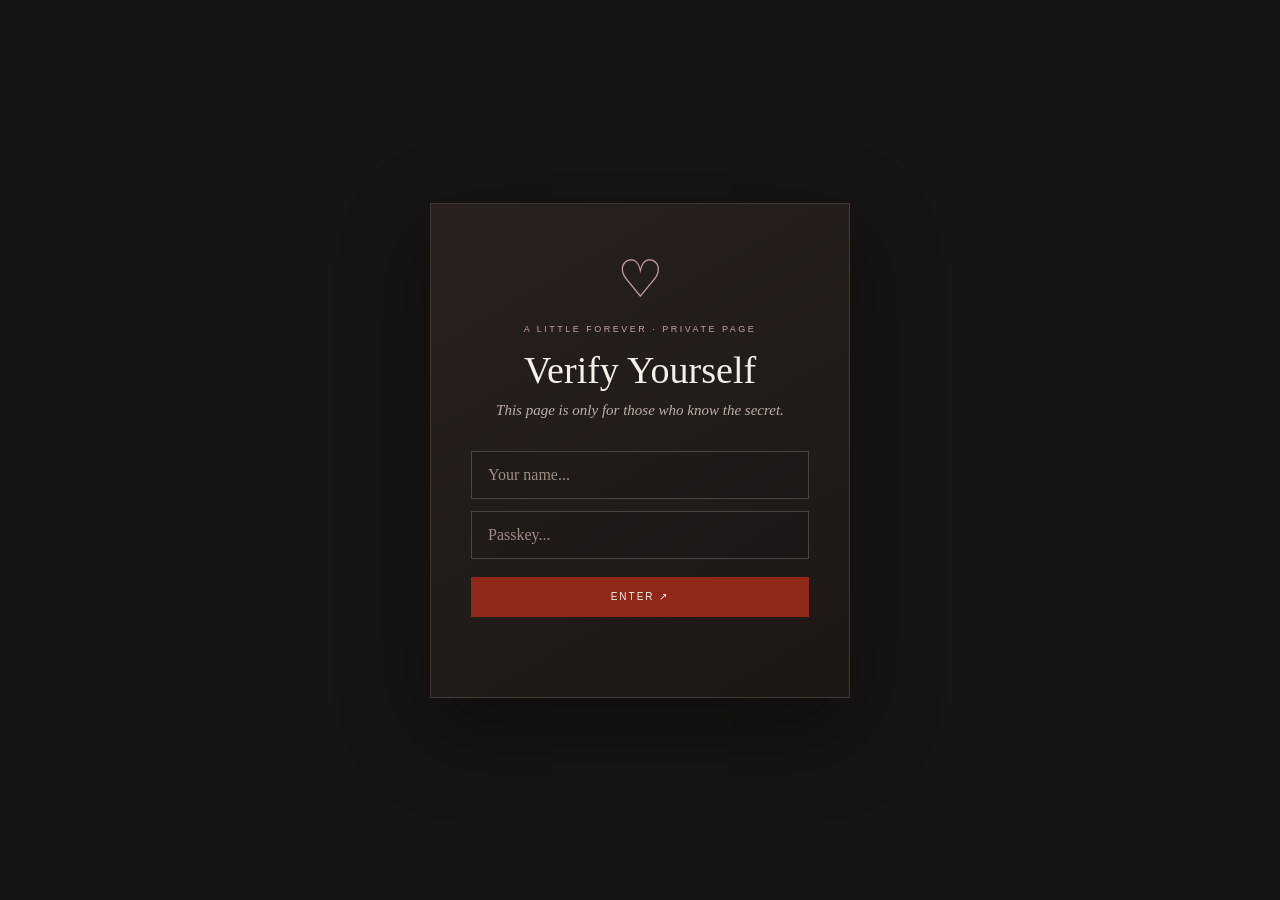
<file: index.html>
<!DOCTYPE html>
<html lang="en">

<head>
    <meta charset="UTF-8">
    <meta name="viewport" content="width=device-width, initial-scale=1.0">
    <title>Document</title>
    <link rel="stylesheet" href="main.css">
</head>

<body>

    <!-- LOGIN GATE -->
    <div id="loginOverlay">
        <div id="loginBox">
            <div class="login-heart">♡</div>
            <p class="login-eyebrow">A LITTLE FOREVER · PRIVATE PAGE</p>
            <h2 class="login-title">Verify Yourself</h2>
            <p class="login-sub">This page is only for those who know the secret.</p>

            <form id="loginForm">
                <input id="loginName" type="text" placeholder="Your name..." required autocomplete="off">
                <input id="loginPasskey" type="password" placeholder="Passkey..." required>
                <button type="submit">ENTER ↗</button>
            </form>

            <p id="loginFeedback" aria-live="polite"></p>
        </div>
    </div>

    <!-- SITE CONTENT (hidden until login) -->
    <div id="siteContent" style="display:none">

        <header class="navbar">
            <a href="#home" class="logo">A LITTLE FOREVER <span>♥</span></a>
            <button id="musicBtn">♫ PLAY OUR SONG</button>
            <audio id="music" src="music.mp3" loop></audio>
        </header>

        <main>
            <!-- COVER -->
            <section class="cover" id="home">
                <div class="cover-image">
                    <img src="media/img01.jpeg" alt="Raj and Dabboo">
                    <span class="image-caption">the two of us, always</span>
                </div>

                <div class="cover-content">
                    <p class="eyebrow">A CINEMATIC LOVE STORY · EST. 2023</p>
                    <div class="heart-outline">♡</div>
                    <p class="small-script">A story written in stars</p>
                    <h1>For<br><em>Dabboo Devi</em></h1>
                    <p class="subtitle">Three years of us. A thousand little moments.</p>
                    <div class="cover-date">
                        <span>RAJ ♥</span>
                        <span>07 NOVEMBER 2026</span>
                        <span>∞</span>
                    </div>
                </div>
            </section>

            <!-- OUR STORY -->
            <section class="story reveal" id="story">
                <p class="eyebrow">CHAPTER 01 · THE BEGINNING</p>
                <h2>It was never just a date.<br>
                    <em>It was the start of my favourite story.</em>
                </h2>

                <div class="story-center">
                    <div>
                        <small>THE DAY IT STARTED</small>
                        <h3>07 · 11 · 2023</h3>
                        <p>The beginning of everything.</p>
                    </div>
                    <div class="sketch">♡</div>
                    <div>
                        <small>MY FAVOURITE PERSON</small>
                        <h3>Dabboo Devi</h3>
                        <p>My today, my tomorrow.</p>
                    </div>
                </div>

                <p class="story-footer">AND I'D CHOOSE YOU AGAIN. ALWAYS.</p>
            </section>

            <!-- TIMELINE -->
            <section class="timeline reveal" id="timeline">
                <p class="eyebrow">CHAPTER 02 · OUR JOURNEY</p>
                <h2>Three years of <em>us</em></h2>

                <article class="timeline-item">
                    <span>01</span>
                    <div>
                        <small>07 NOVEMBER 2023</small>
                        <h3>The day our story began</h3>
                        <p>One date became a thousand memories, and you became my favourite person.</p>
                    </div>
                </article>

                <article class="timeline-item">
                    <span>02</span>
                    <div>
                        <small>EVERY LITTLE MOMENT</small>
                        <h3>Growing together</h3>
                        <p>The laughs, the talks, the silly moments and the hard days. All of it became our story.</p>
                    </div>
                </article>

                <article class="timeline-item">
                    <span>03</span>
                    <div>
                        <small>07 NOVEMBER 2026</small>
                        <h3>Still my person</h3>
                        <p>This isn't the end of our story. It's another page I'm lucky to write with you.</p>
                    </div>
                </article>
            </section>

            <!-- LOVE LETTER -->
            <section class="letter reveal" id="letter">
                <div class="letter-content">
                    <p class="eyebrow">CHAPTER 03 · A NOTE FROM ME</p>
                    <h2>There's something<br>about you, <em>love...</em></h2>

                    <p>
                        My Dabboo, these three years have given me a thousand
                        little reasons to smile. You make ordinary days feel
                        special, and even the smallest moments with you become
                        memories I want to keep forever.
                    </p>

                    <p>
                        Thank you for being you, for standing beside me, and
                        for being such a beautiful part of my story. I don't
                        need every day to be perfect. I just want the chance
                        to keep choosing you, learning you, and growing with you.
                    </p>

                    <button class="text-btn" id="letterBtn">
                        A LITTLE MORE, JUST FOR YOU ↗
                    </button>

                    <div class="hidden-letter" id="hiddenLetter">
                        If I had to live this life all over again, I'd still
                        look for you, Dabboo. In every crowd, in every lifetime,
                        in every version of this world, I'd find my way back to you.

                        <br><br>
                        Three years down, and my heart still says the same thing:
                        it's you.

                        <br><br>
                        <strong>Yours, always. — Raj ♥</strong>
                    </div>
                </div>

                <div class="letter-image">
                    <img src="media/WhatsApp Image 2026-10-25 at 4.40.22 AM.jpeg" alt="Our favourite memory">
                    <span>my safest place is beside you</span>
                </div>
            </section>

            <!-- PHOTO GALLERY -->
            <section class="gallery reveal" id="memories">
                <p class="eyebrow">CHAPTER 04 · LITTLE THINGS, BIG FEELINGS</p>
                <h2>Pieces of <em>our forever</em></h2>
                <p class="section-desc">A few moments I'd press pause on, if I could.</p>

                <div class="photo-grid">
                    <figure>
                        <img src="media/image.png" alt="A favourite memory">
                        <figcaption>The way you smile</figcaption>
                    </figure>

                    <figure>
                        <img src="media/Untitled.jpg" alt="A day together">
                        <figcaption>my little chios </figcaption>
                    </figure>

                    <figure>
                        <video src="media/WhatsApp Video 2026-10-25 at 5.07.59 AM.mp4" autoplay muted loop
                            playsinline></video>
                        <figcaption>A thousand more to come</figcaption>
                    </figure>
                </div>
            </section>

            <!-- SECRET MESSAGE -->
            <section class="secret reveal" id="secret">
                <p class="eyebrow">A LITTLE SECRET · ONLY FOR YOU</p>
                <div class="secret-heart">♡</div>
                <h2>One more thing<br><em>just for you.</em></h2>
                <p>Enter our secret word to open your surprise.</p>

                <form id="secretForm">
                    <input id="password" type="password" placeholder="Our secret word..." required>
                    <button type="submit">UNLOCK MY NOTE ↗</button>
                </form>

                <p id="feedback" aria-live="polite"></p>

                <div id="secretMessage">
                    <h3>To my Dabboo Devi ♥</h3>
                    <p>
                        You never have to be anyone other than yourself to be
                        loved by me. Thank you for these three years.
                        Whatever life brings, I want us to keep talking,
                        laughing, learning and choosing each other.
                    </p>
                    <p>Happy three years, meri Dabboo. I love you.</p>
                    <strong>Forever yours, Raj ♥</strong>
                </div>
            </section>


            <!-- ROYAL LOVE LETTER -->
            <section class="royal-letter reveal" id="royalLetter">

                <p class="eyebrow">CHAPTER 05 · WORDS FROM MY HEART</p>

                <h2>Something I wanted<br>to tell you, <em>my love.</em></h2>

                <p class="royal-subtitle">
                    Some feelings deserve more than just a message.
                </p>

                <div class="envelope-wrapper" id="envelopeWrapper">

                    <div class="envelope">

                        <div class="envelope-back"></div>

                        <div class="letter-paper" id="royalPaper">

                            <div class="paper-content">

                                <div class="letter-top">
                                    <span>TO MY DEAREST</span>
                                    <span>♥</span>
                                </div>

                                <h3>My Dearest Dabboo,</h3>

                                <p>
                                    I want to say thank you for coming into my life
                                    and making it more beautiful than it has ever been.

                                    Mujhe kabhi laga nahi tha ki main life mein
                                    pyaar deserve bhi karta hoon, that too from someone
                                    like you.

                                    Tumne meri life mein mujhe itna kuch sikhaya hai,
                                    mujhe itna grow karne mein aur khud ko prove karne
                                    mein help kiya hai, jiska koi hisaab nahi.

                                    Thank you for being with me, for understanding me,
                                    and for staying by my side.

                                    Tere saath har pal memorable hai. Kabhi kabhi
                                    sochta hoon ki mere paas tumhare liye 1000 things
                                    hain kehne ko, but words hi nahi milte un feelings
                                    ko express karne ke liye.

                                    I just hope you understand what you mean to me,
                                    even when I fail to put it into words.

                                    Thank you for being my favourite part of life.
                                    I hope we keep making beautiful memories together.

                                </p>

                                <div class="letter-sign">
                                    Forever your lover,
                                    <strong>Raj ♥</strong>
                                </div>

                                <div class="paper-footer">
                                    WRITTEN WITH LOVE · 07.11.2026
                                </div>

                            </div>
                        </div>

                        <div class="envelope-front"></div>
                        <div class="envelope-flap"></div>

                        <div class="envelope-stamp">R ♥ D</div>

                    </div>

                </div>

                <button class="open-letter-btn" id="openRoyalLetter">
                    <span>♥</span> OPEN YOUR LETTER <span>♥</span>
                </button>

                <p class="letter-hint" id="letterHint">
                    A little piece of my heart, just for you.
                </p>

            </section>


            <section class="future-letter-section" id="futureLetter">
                <div class="future-letter-card">

                    <p class="future-eyebrow">SEALED WITH LOVE · 2026</p>

                    <h2>A Letter to Our Future Selves</h2>

                    <p class="future-subtitle">
                        Some words are worth waiting a whole year for.
                    </p>

                    <div class="countdown-box">
                        <p class="countdown-heading">This letter will open in...</p>

                        <div class="countdown-timer">
                            <div><strong id="days">00</strong><span>Days</span></div>
                            <div><strong id="hours">00</strong><span>Hours</span></div>
                            <div><strong id="minutes">00</strong><span>Minutes</span></div>
                            <div><strong id="seconds">00</strong><span>Seconds</span></div>
                        </div>

                        <p id="countdownMessage">
                            Until November 7, 2027 ❤️
                        </p>
                    </div>

                    <div class="passkey-box">
                        <p>Can't wait that long?</p>
                        <p class="passkey-hint">
                            There's one secret way to open this letter early.
                        </p>

                        <div class="passkey-controls">
                            <input type="password" id="futurePasskey" placeholder="Enter your special passkey"
                                autocomplete="off" />

                            <button id="unlockFutureLetter">
                                Unlock with love
                            </button>
                        </div>

                        <p id="passkeyMessage" aria-live="polite"></p>
                    </div>

                    <div class="future-letter-content" id="futureLetterContent" hidden aria-hidden="true">

                        <div class="letter-divider">♥</div>

                        <p class="future-eyebrow">OPENED · A MESSAGE FROM THE PAST</p>

                        <h3>Dear future us,</h3>

                        <p>If you're reading this, it means an entire year has passed
                            since I wrote these words.</p>

                        <p>I wonder how life has been treating us. How many memories
                            have we made? How many silly fights have we had? How many times
                            have we laughed over something that nobody else would understand?</p>

                        <p>I hope we have grown together. I hope we have become more
                            patient, more understanding, and even more in love with each other.</p>

                        <p>Dabboo, do you remember how our story started? I was that
                            boy from class 6 who loved a girl who probably didn't even know
                            he existed. And look at us now. Who would have thought that one
                            little feeling would turn into something so precious?</p>

                        <p>I don't know what the future has planned for us. There will
                            probably be difficult days, unexpected changes, and moments
                            when life gets confusing. But I hope we never forget to
                            communicate, respect each other, laugh together, and keep
                            choosing each other.</p>

                        <p>And Dabboo, one thing I want you to remember:</p>

                        <p>You are not just someone I fell in love with. You are someone
                            I want to keep discovering, understanding, supporting, and
                            loving through every version of life.</p>

                        <p>To the girl I loved yesterday, love today, and hope to love
                            in every tomorrow...</p>

                        <p>Thank you for being part of my story.</p>

                        <p>I hope when we read this again, we smile at how far we have come.</p>

                        <h3>Happy Fourth Anniversary, meri Dabboo. ❤️</h3>

                        <p class="letter-signature">
                            With all my love,<br />
                            Your Raj ❤️
                        </p>

                        <p class="letter-ps">
                            P.S. I hope I'm still annoying you with the same stupid jokes.
                            Some things should never change.
                        </p>

                    </div>
                </div>
            </section>



            <!-- ENDING -->
            <section class="ending reveal">
                <p class="eyebrow">UNTIL ALL OUR TOMORROWS</p>
                <h2>It's always been<br><em>you.</em></h2>
                <button id="heartBtn" class="big-heart">♥</button>
                <p>Happy Anniversary, Dabboo Devi.</p>
                <p class="signature">Forever yours, Raj.</p>
                <p id="daysTogether" class="days"></p>
            </section>
        </main>

        <footer>
            MADE WITH LOVE, FOR DABBOO DEVI ♥
            <br>07 · 11 · 2026
        </footer>

    </div><!-- end #siteContent -->

    <script src="main.js"></script>
</body>

</html>
</file>
<file: main.css>
:root {
    --red: #8f2819;
    --cream: #f5f0e8;
    --dark: #171514;
    --rose: #c6a29b;
    --serif: "Cormorant Garamond", Georgia, serif;
    --script: "Great Vibes", cursive;
}

/* ── LOGIN OVERLAY ── */

#loginOverlay {
    position: fixed;
    inset: 0;
    z-index: 9999;
    background: var(--dark);
    display: flex;
    align-items: center;
    justify-content: center;
    padding: 20px;
    animation: fadeIn .5s ease;
}

#loginBox {
    width: 100%;
    max-width: 420px;
    background: linear-gradient(150deg, #27201e, #1c1715);
    border: 1px solid #c6a29b33;
    padding: 50px 40px 40px;
    text-align: center;
    box-shadow: 0 30px 80px #00000066;
}

.login-heart {
    font-size: 52px;
    color: var(--rose);
    animation: heartbeat 2s infinite;
    line-height: 1;
    margin-bottom: 18px;
}

.login-eyebrow {
    font: 9px Arial, sans-serif;
    letter-spacing: 2.5px;
    color: var(--rose);
    margin-bottom: 14px;
}

.login-title {
    font-size: 38px;
    font-weight: 400;
    font-family: var(--serif);
    color: var(--cream);
    margin-bottom: 10px;
}

.login-sub {
    font-size: 15px;
    font-style: italic;
    color: #bdb0a8;
    margin-bottom: 32px;
}

#loginForm {
    display: flex;
    flex-direction: column;
    gap: 12px;
}

#loginName,
#loginPasskey {
    width: 100%;
    padding: 14px 16px;
    background: #17151438;
    border: 1px solid #f5f0e833;
    color: var(--cream);
    font-family: var(--serif);
    font-size: 16px;
    outline: none;
    transition: border-color .3s;
}

#loginName:focus,
#loginPasskey:focus {
    border-color: var(--rose);
}

#loginName::placeholder,
#loginPasskey::placeholder {
    color: #9e8c85;
}

#loginForm button {
    margin-top: 6px;
    padding: 15px;
    background: var(--red);
    color: var(--cream);
    border: none;
    font: 10px/1 Arial, sans-serif;
    letter-spacing: 2px;
    transition: background .3s, transform .2s;
}

#loginForm button:hover {
    background: #b03321;
    transform: translateY(-1px);
}

#loginFeedback {
    margin-top: 18px;
    min-height: 22px;
    font-size: 14px;
    font-style: italic;
    color: #e4a898;
}

#loginOverlay.hide {
    animation: fadeOut .6s ease forwards;
}

@keyframes fadeOut {
    to {
        opacity: 0;
        pointer-events: none;
    }
}

@keyframes shake {

    0%,
    100% {
        transform: translateX(0);
    }

    20% {
        transform: translateX(-8px);
    }

    40% {
        transform: translateX(8px);
    }

    60% {
        transform: translateX(-5px);
    }

    80% {
        transform: translateX(5px);
    }
}

#loginBox.shake {
    animation: shake .4s ease;
}


* {
    margin: 0;
    padding: 0;
    box-sizing: border-box;
}

html {
    scroll-behavior: smooth;
}

body {
    background: var(--dark);
    color: var(--cream);
    font-family: var(--serif);
    overflow-x: hidden;
}

button,
input {
    font: inherit;
}

button {
    cursor: pointer;
}

img {
    display: block;
    width: 100%;
    height: 100%;
    object-fit: cover;
    filter: grayscale(100%);
    transition: filter .6s, transform .8s;
}

img:hover {
    filter: grayscale(30%);
}

.navbar {
    height: 75px;
    padding: 0 7%;
    display: flex;
    align-items: center;
    justify-content: space-between;
    gap: 20px;
}

.logo {
    color: var(--cream);
    font: 11px Arial, sans-serif;
    letter-spacing: 3px;
    text-decoration: none;
}

.logo span {
    color: var(--rose);
    margin-left: 7px;
}

#musicBtn {
    background: transparent;
    border: 1px solid #6c514a;
    color: var(--cream);
    padding: 11px 15px;
    font: 9px Arial, sans-serif;
    letter-spacing: 1px;
}

#musicBtn:hover {
    background: var(--red);
}

/* COVER */

.cover {
    width: 88%;
    max-width: 1200px;
    min-height: 610px;
    margin: 30px auto 100px;
    display: grid;
    grid-template-columns: 1fr 1fr;
    background: var(--red);
    box-shadow: 0 25px 80px #0008;
}

.cover-image {
    position: relative;
    min-height: 610px;
    overflow: hidden;
    background: #302725;
}

.cover-image img,
.letter-image img {
    position: absolute;
    inset: 0;
}

.image-caption {
    position: absolute;
    bottom: 22px;
    left: 25px;
    z-index: 1;
    font-style: italic;
    text-shadow: 0 2px 8px #000;
}

.cover-content {
    position: relative;
    overflow: hidden;
    padding: 65px 9%;
    display: flex;
    flex-direction: column;
    align-items: center;
    justify-content: center;
    text-align: center;
    background:
        radial-gradient(ellipse at center, #b349352e, transparent 65%),
        var(--red);
}

.cover-content::before,
.cover-content::after {
    content: "";
    position: absolute;
    width: 320px;
    height: 320px;
    border: 1px solid #f5f0e82c;
    border-radius: 50%;
    pointer-events: none;
}

.cover-content::before {
    top: -120px;
    right: -130px;
    box-shadow: 0 0 0 25px #f5f0e806,
        0 0 0 55px #f5f0e806;
}

.cover-content::after {
    bottom: -190px;
    left: -130px;
}

.eyebrow {
    color: var(--rose);
    font: 9px Arial, sans-serif;
    letter-spacing: 2.5px;
    line-height: 1.8;
}

.cover-content .eyebrow {
    color: #ead0c8;
}

.heart-outline {
    font-size: 100px;
    line-height: 1;
    margin-top: 38px;
    color: #f0d8d0;
    animation: heartbeat 2s infinite;
}

.small-script {
    font-style: italic;
    margin-top: 15px;
    font-size: 15px;
}

.cover h1 {
    font-size: clamp(42px, 5vw, 76px);
    font-weight: 400;
    line-height: .85;
    margin: 25px 0;
}

.cover h1 em,
h2 em {
    font-family: var(--script);
    font-weight: 400;
    color: var(--rose);
}

.cover h1 em {
    font-size: 1.18em;
}

.subtitle {
    font-style: italic;
    font-size: 15px;
    line-height: 1.6;
}

.cover-date {
    display: flex;
    justify-content: space-between;
    gap: 12px;
    width: 100%;
    margin-top: 45px;
    padding-top: 16px;
    border-top: 1px solid #f5f0e83d;
    font: 9px Arial, sans-serif;
    letter-spacing: 1px;
}

/* STORY */

.story {
    width: 82%;
    max-width: 1050px;
    margin: 0 auto 120px;
    padding: 45px 6% 25px;
    color: var(--red);
    background: var(--cream);
    border: 10px solid var(--red);
    text-align: center;
}

.story h2,
.timeline h2,
.gallery h2,
.letter h2,
.secret h2,
.ending h2 {
    font-size: clamp(32px, 4.5vw, 52px);
    font-weight: 400;
    line-height: 1;
    margin-top: 25px;
}

.story h2 em {
    color: #b18b83;
}

.story-center {
    min-height: 220px;
    display: grid;
    grid-template-columns: 1fr 1fr;
    align-items: center;
    position: relative;
}

.story-center>div:not(.sketch) {
    position: relative;
    z-index: 1;
}

.story-center small {
    font: 9px Arial, sans-serif;
    letter-spacing: 1px;
}

.story-center h3 {
    font-size: 22px;
    font-weight: 500;
    margin: 10px 0;
}

.story-center p {
    font-style: italic;
    font-size: 14px;
}

.sketch {
    position: absolute;
    inset: 0;
    display: grid;
    place-items: center;
    font-size: 145px;
    color: #a58b7e;
    opacity: .6;
    transform: rotate(-12deg);
}

.story-footer {
    border-top: 1px solid #8f28192e;
    padding-top: 17px;
    font: 9px Arial, sans-serif;
    letter-spacing: 2px;
}

/* TIMELINE */

.timeline {
    width: 82%;
    max-width: 1050px;
    margin: 0 auto 120px;
    padding: 65px 9%;
    background: linear-gradient(140deg, #27201e, #171514);
    border: 1px solid #c6a29b2e;
}

.timeline h2 em,
.gallery h2 em,
.ending h2 em {
    color: var(--rose);
}

.timeline-item {
    display: grid;
    grid-template-columns: 48px 1fr;
    gap: 22px;
    margin-top: 42px;
}

.timeline-item>span {
    width: 45px;
    height: 45px;
    border: 1px solid var(--rose);
    border-radius: 50%;
    display: grid;
    place-items: center;
    color: var(--rose);
    font-style: italic;
}

.timeline-item small,
.memory-number {
    color: var(--rose);
    font: 9px Arial, sans-serif;
    letter-spacing: 1.5px;
}

.timeline-item h3 {
    font-size: 27px;
    font-weight: 400;
    margin: 9px 0;
}

.timeline-item p {
    color: #c8bbb3;
    font-size: 16px;
    font-style: italic;
    line-height: 1.6;
    max-width: 500px;
}

/* LETTER */

.letter {
    width: 82%;
    max-width: 1050px;
    margin: 0 auto 120px;
    display: grid;
    grid-template-columns: 1fr 1fr;
    background: var(--red);
}

.letter-content {
    padding: 55px 11%;
}

.letter h2 {
    margin-bottom: 30px;
}

.letter-content>p:not(.eyebrow) {
    font-size: 17px;
    line-height: 1.65;
    margin-bottom: 18px;
}

.text-btn {
    margin: 10px 0 20px;
    padding: 13px 0;
    color: var(--cream);
    background: transparent;
    border: none;
    border-bottom: 1px solid #f5f0e866;
    font: 9px Arial, sans-serif;
    letter-spacing: 1px;
}

.text-btn:hover {
    color: #e4b9ae;
}

.hidden-letter {
    display: none;
    padding: 20px 0;
    font-size: 17px;
    line-height: 1.7;
    font-style: italic;
    animation: fadeIn .6s ease;
}

.hidden-letter.show {
    display: block;
}

.hidden-letter strong {
    color: #f1c6bb;
    font-family: var(--script);
    font-size: 27px;
}

.letter-image {
    position: relative;
    min-height: 570px;
    overflow: hidden;
}

.letter-image span {
    position: absolute;
    bottom: 25px;
    right: 20px;
    font-size: 18px;
    font-style: italic;
    text-shadow: 0 2px 10px #000;
}

/* GALLERY */

.gallery {
    width: 82%;
    max-width: 1050px;
    margin: 0 auto 120px;
}

.section-desc {
    margin: 18px 0 40px;
    color: #bdb0a8;
    font-style: italic;
}

.photo-grid {
    display: grid;
    grid-template-columns: 1fr 1fr;
    gap: 25px;
    align-items: start;
}

.photo-grid figure {
    overflow: hidden;
}

.photo-grid figure:nth-child(2) {
    margin-top: 75px;
}

.photo-grid figure:nth-child(3) {
    grid-column: 1 / -1;
    display: grid;
    grid-template-columns: 1.4fr 1fr;
    gap: 20px;
    align-items: center;
}

.photo-grid img {
    height: 350px;
    background: #302725;
}

.photo-grid figure:nth-child(3) img {
    height: 280px;
}

.photo-grid figcaption {
    color: var(--rose);
    font-size: 23px;
    font-style: italic;
    padding-top: 15px;
}

/* SECRET MESSAGE */

.secret {
    position: relative;
    overflow: hidden;
    background: var(--red);
    padding: 75px 20px;
    text-align: center;
}

.secret-heart {
    font-size: 60px;
    color: #e5b9af;
    margin: 20px 0;
    animation: heartbeat 2s infinite;
}

.secret>p:not(.eyebrow) {
    margin: 20px 0;
    font-size: 17px;
    font-style: italic;
}

#secretForm {
    display: flex;
    max-width: 440px;
    margin: 30px auto 15px;
    gap: 8px;
}

#password {
    width: 100%;
    min-width: 0;
    padding: 14px;
    color: var(--cream);
    border: 1px solid #f5f0e877;
    background: #17151438;
    outline: none;
}

#password::placeholder {
    color: #e4c5bc;
}

#secretForm button {
    padding: 0 16px;
    border: none;
    background: var(--cream);
    color: var(--red);
    font: 9px Arial, sans-serif;
    letter-spacing: 1px;
    white-space: nowrap;
}

#feedback {
    min-height: 24px;
    font-size: 14px;
}

#secretMessage {
    display: none;
    max-width: 520px;
    margin: 25px auto 0;
    padding: 30px;
    background: var(--cream);
    color: var(--dark);
    text-align: left;
    line-height: 1.7;
}

#secretMessage.show {
    display: block;
    animation: fadeIn .6s ease;
}

#secretMessage h3 {
    color: var(--red);
    font-size: 27px;
    margin-bottom: 15px;
}

#secretMessage p {
    margin: 10px 0;
}

#secretMessage strong {
    color: var(--red);
    font-family: var(--script);
    font-size: 28px;
}

/* ENDING */

.ending {
    padding: 100px 20px;
    text-align: center;
}

.ending h2 {
    font-size: clamp(45px, 7vw, 75px);
    margin: 30px 0;
}

.big-heart {
    display: block;
    margin: 30px auto;
    border: none;
    background: transparent;
    color: var(--red);
    font-size: 70px;
    transition: transform .25s;
}

.big-heart:hover {
    transform: scale(1.25);
}

.ending>p:not(.eyebrow) {
    font-size: 19px;
    margin: 12px;
}

.signature {
    color: var(--rose);
    font-family: var(--script);
    font-size: 32px !important;
}

.days {
    color: #b9aaa1;
    font-size: 12px !important;
    letter-spacing: 1px;
}

footer {
    padding: 25px;
    border-top: 1px solid #ffffff16;
    color: #b7a49b;
    text-align: center;
    font: 9px/2 Arial, sans-serif;
    letter-spacing: 2px;
}


/* =================================
   ROYAL LOVE LETTER SECTION
================================= */

.royal-letter {
  position: relative;
  min-height: 900px;
  padding: 100px 20px;
  overflow: hidden;
  text-align: center;

  background:
    radial-gradient(ellipse at center, #512017 0%, #241513 55%, #171514 100%);
}

.royal-letter::before,
.royal-letter::after {
  content: "✧";
  position: absolute;
  color: #c6a29b;
  opacity: .25;
  font-size: 150px;
  pointer-events: none;
}

.royal-letter::before {
  top: 40px;
  left: 5%;
}

.royal-letter::after {
  bottom: 40px;
  right: 5%;
}

.royal-letter h2 {
  font-size: clamp(36px, 5vw, 55px);
  font-weight: 400;
  line-height: 1.1;
  margin-top: 25px;
}

.royal-letter h2 em {
  color: #d4a79b;
}

.royal-subtitle {
  margin-top: 20px;
  color: #cbb8aa;
  font-style: italic;
  font-size: 17px;
}

/* ENVELOPE */

.envelope-wrapper {
  width: 320px;
  height: 230px;
  margin: 150px auto 35px;
  position: relative;
  perspective: 1000px;
}

.envelope {
  position: absolute;
  inset: 0;
  background: #742719;
  border: 2px solid #c6a26a;
  box-shadow:
    0 15px 50px #0009,
    inset 0 0 25px #260b0833;
}

/* Envelope back */

.envelope-back {
  position: absolute;
  inset: 0;
  background: #792b1d;
  z-index: 1;
}

/* Actual letter */

.letter-paper {
  position: absolute;
  z-index: 2;
  left: 5%;
  top: 5%;
  width: 90%;
  height: 90%;
  overflow: hidden;

  background: #f5f0e8;
  color: #4a211b;

  transition:
    transform 1.3s cubic-bezier(.2,.8,.2,1),
    height 1.3s ease,
    top 1.3s ease,
    box-shadow 1.3s ease;
}

.paper-content {
  padding: 30px 25px;
  text-align: left;
  opacity: 0;
  transition: opacity .7s ease .7s;
}

.letter-top {
  display: flex;
  justify-content: space-between;
  border-bottom: 1px solid #a77d6c;
  padding-bottom: 12px;

  font: 9px Arial, sans-serif;
  letter-spacing: 2px;
}

.letter-top span:last-child {
  color: #9c3021;
  font-size: 17px;
}

.paper-content h3 {
  font-family: "Great Vibes", cursive;
  font-size: 37px;
  font-weight: 400;
  margin: 25px 0;
}

.paper-content > p {
  font-size: 17px;
  line-height: 1.85;
  white-space: pre-line;
}

.letter-sign {
  margin-top: 35px;
  font-style: italic;
  font-size: 17px;
  line-height: 1.8;
}

.letter-sign strong {
  display: block;
  font-family: "Great Vibes", cursive;
  font-size: 35px;
  font-weight: 400;
  color: #922d20;
}

.paper-footer {
  margin-top: 40px;
  padding-top: 12px;
  border-top: 1px solid #a77d6c;
  font: 8px Arial, sans-serif;
  letter-spacing: 2px;
}

/* Envelope front */

.envelope-front {
  position: absolute;
  z-index: 3;
  inset: 0;
  background: #8f3020;
  clip-path: polygon(0 0, 50% 57%, 100% 0, 100% 100%, 0 100%);
  border-bottom: 2px solid #c6a26a;
}

/* Envelope flap */

.envelope-flap {
  position: absolute;
  z-index: 4;
  inset: 0;
  background: #a13b29;
  clip-path: polygon(0 0, 100% 0, 50% 55%);
  transform-origin: top center;
  transition: transform .9s ease, opacity .3s ease;
}

/* Royal stamp */

.envelope-stamp {
  position: absolute;
  z-index: 5;
  top: 48%;
  left: 50%;
  transform: translate(-50%, -50%);
  width: 55px;
  height: 55px;
  display: grid;
  place-items: center;
  border: 2px solid #d7b77e;
  border-radius: 50%;
  color: #f4dfba;
  font-family: "Great Vibes", cursive;
  font-size: 20px;
  background: #742719;
  transition: opacity .3s ease;
}

/* OPEN ANIMATION */

.envelope-wrapper.open .envelope-flap {
  transform: rotateX(180deg);
  opacity: 0;
  z-index: 0;
}

.envelope-wrapper.open .envelope-stamp {
  opacity: 0;
}

.envelope-wrapper.open .letter-paper {
  height: auto;
  min-height: 620px;
  top: -110px;
  left: 50%;
  width: min(90vw, 480px);
  transform: translateX(-50%) translateY(-20px);
  z-index: 6;
  overflow: visible;
  box-shadow: 0 20px 80px #000a;
}

.envelope-wrapper.open .paper-content {
  opacity: 1;
}

.envelope-wrapper.open {
  margin-bottom: 520px;
}

/* OPEN BUTTON */

.open-letter-btn {
  background: transparent;
  border: 1px solid #c6a26a;
  color: #f5f0e8;
  padding: 16px 28px;
  font: 10px Arial, sans-serif;
  letter-spacing: 2px;
  transition: .3s ease;
}

.open-letter-btn:hover {
  background: #8f2819;
  box-shadow: 0 0 25px #c6a26a55;
}

.open-letter-btn span {
  color: #d7b77e;
  margin: 0 8px;
}

.letter-hint {
  margin-top: 20px;
  font-size: 14px;
  color: #c6a29b;
  font-style: italic;
}

/* MOBILE */

@media (max-width: 600px) {

  .royal-letter {
    padding: 75px 15px;
  }

  .envelope-wrapper {
    width: 270px;
    height: 195px;
    margin-top: 130px;
  }

  .envelope-wrapper.open {
    margin-bottom: 540px;
  }

  .envelope-wrapper.open .letter-paper {
    top: -100px;
    min-height: 650px;
    width: 90vw;
  }

  .paper-content {
    padding: 25px 20px;
  }

  .paper-content > p {
    font-size: 15px;
    line-height: 1.75;
  }

  .paper-content h3 {
    font-size: 33px;
  }
}


.future-letter-section {
  background: #171514;
  padding: 90px 20px;
  color: #F5F0E8;
  text-align: center;
}

.future-letter-card {
  max-width: 760px;
  margin: auto;
  padding: 55px 35px;
  border: 1px solid #8F2819;
  background: #211b19;
  border-radius: 8px;
}

.future-eyebrow {
  color: #C6A29B;
  letter-spacing: 4px;
  font-size: 11px;
  text-transform: uppercase;
}

.future-letter-card h2 {
  color: #F5F0E8;
  font-family: 'Cormorant Garamond', serif;
  font-size: clamp(32px, 6vw, 52px);
  font-weight: 500;
  margin: 18px 0;
}

.future-subtitle {
  color: #C6A29B;
  font-style: italic;
}

.countdown-box {
  margin: 45px 0 35px;
  padding: 28px 15px;
  background: #F5F0E8;
  color: #171514;
  border-radius: 6px;
}

.countdown-heading {
  font-family: 'Cormorant Garamond', serif;
  font-size: 22px;
}

.countdown-timer {
  display: flex;
  justify-content: center;
  gap: 15px;
  flex-wrap: wrap;
  margin: 25px 0;
}

.countdown-timer div {
  min-width: 85px;
  display: flex;
  flex-direction: column;
  gap: 5px;
}

.countdown-timer strong {
  color: #8F2819;
  font-family: 'Cormorant Garamond', serif;
  font-size: 38px;
}

.countdown-timer span {
  font-size: 11px;
  text-transform: uppercase;
  letter-spacing: 2px;
}

#countdownMessage {
  color: #8F2819;
  font-style: italic;
}

.passkey-box {
  margin-top: 35px;
}

.passkey-box > p:first-child {
  font-family: 'Cormorant Garamond', serif;
  font-size: 23px;
}

.passkey-hint {
  color: #C6A29B;
  font-size: 14px;
}

.passkey-controls {
  display: flex;
  justify-content: center;
  flex-wrap: wrap;
  gap: 10px;
  margin-top: 20px;
}

.passkey-controls input {
  padding: 13px;
  min-width: 220px;
  border: 1px solid #C6A29B;
  background: #F5F0E8;
  color: #171514;
  border-radius: 4px;
}

.passkey-controls button {
  padding: 13px 20px;
  background: #8F2819;
  color: #F5F0E8;
  border: none;
  border-radius: 4px;
  cursor: pointer;
}

#passkeyMessage {
  color: #C6A29B;
  font-size: 13px;
  margin-top: 12px;
}

.future-letter-content {
  margin-top: 45px;
  padding: 40px;
  background: #F5F0E8;
  color: #29211e;
  text-align: left;
  border-radius: 5px;
}

.future-letter-content[hidden] {
  display: none;
}

.future-letter-content h3 {
  color: #8F2819;
  font-family: 'Cormorant Garamond', serif;
  font-size: 28px;
  margin: 25px 0 15px;
}

.future-letter-content p {
  font-family: 'Cormorant Garamond', serif;
  font-size: 19px;
  line-height: 1.8;
  margin: 17px 0;
}

.letter-divider {
  text-align: center;
  color: #8F2819;
  font-size: 25px;
  margin: 15px 0 35px;
}

.letter-signature {
  color: #8F2819;
  font-style: italic;
  font-weight: 600;
}

.letter-ps {
  font-style: italic;
  color: #765e57;
  font-size: 16px !important;
}

@media (max-width: 520px) {
  .future-letter-card {
    padding: 35px 17px;
  }

  .future-letter-content {
    padding: 25px 18px;
  }

  .countdown-timer {
    gap: 18px 5px;
  }

  .countdown-timer div {
    min-width: 65px;
  }

  .countdown-timer strong {
    font-size: 30px;
  }
}


/* HEART ANIMATION */

.floating-heart {
    position: fixed;
    z-index: 1000;
    pointer-events: none;
    color: #df8d80;
    font-size: 25px;
    animation: floatUp 2.2s ease-out forwards;
}

@keyframes heartbeat {

    0%,
    100% {
        transform: scale(1);
    }

    50% {
        transform: scale(1.12);
    }
}

@keyframes floatUp {
    from {
        opacity: 1;
        transform: translateY(0) rotate(0);
    }

    to {
        opacity: 0;
        transform: translateY(-180px) rotate(25deg);
    }
}

@keyframes fadeIn {
    from {
        opacity: 0;
        transform: translateY(15px);
    }

    to {
        opacity: 1;
        transform: translateY(0);
    }
}

.reveal {
    opacity: 0;
    transform: translateY(30px);
    transition: opacity .8s ease, transform .8s ease;
}

.reveal.visible {
    opacity: 1;
    transform: translateY(0);
}

/* MOBILE */

@media (max-width: 700px) {
    .navbar {
        height: 65px;
        padding: 0 5%;
    }

    .logo {
        font-size: 9px;
        letter-spacing: 1px;
    }

    #musicBtn {
        padding: 9px;
        font-size: 8px;
    }

    .cover {
        width: 90%;
        grid-template-columns: 1fr;
        margin: 15px auto 75px;
    }

    .cover-image {
        min-height: 350px;
    }

    .cover-content {
        min-height: 440px;
        padding: 40px 8%;
    }

    .heart-outline {
        font-size: 65px;
        margin-top: 20px;
    }

    .cover h1 {
        font-size: 53px;
    }

    .story,
    .timeline,
    .letter,
    .gallery {
        width: 90%;
        margin-bottom: 75px;
    }

    .story {
        padding: 30px 12px 20px;
        border-width: 6px;
    }

    .story h2 {
        font-size: 31px;
    }

    .story-center {
        min-height: 250px;
    }

    .story-center h3 {
        font-size: 16px;
    }

    .story-center small {
        font-size: 7px;
    }

    .story-center p {
        font-size: 12px;
    }

    .sketch {
        font-size: 100px;
    }

    .story-footer {
        font-size: 7px;
    }

    .timeline {
        padding: 40px 7%;
    }

    .timeline-item {
        grid-template-columns: 36px 1fr;
        gap: 13px;
    }

    .timeline-item>span {
        width: 35px;
        height: 35px;
    }

    .timeline-item h3 {
        font-size: 23px;
    }

    .letter {
        grid-template-columns: 1fr;
    }

    .letter-image {
        min-height: 350px;
        grid-row: 1;
    }

    .letter-content {
        padding: 35px 8%;
    }

    .letter h2,
    .gallery h2,
    .secret h2 {
        font-size: 38px;
    }

    .photo-grid {
        grid-template-columns: 1fr;
        gap: 30px;
    }

    .photo-grid figure:nth-child(2) {
        margin-top: 0;
    }

    .photo-grid figure:nth-child(3) {
        grid-column: auto;
        grid-template-columns: 1fr;
    }

    .photo-grid img,
    .photo-grid figure:nth-child(3) img {
        height: 300px;
    }

    #secretForm {
        flex-direction: column;
    }

    #secretForm button {
        min-height: 45px;
    }

    #secretMessage {
        padding: 22px;
    }

    .ending {
        padding: 75px 15px;
    }
}

@media (prefers-reduced-motion: reduce) {

    *,
    *::before,
    *::after {
        scroll-behavior: auto !important;
        animation-duration: .01ms !important;
        transition-duration: .01ms !important;
    }

    .reveal {
        opacity: 1;
        transform: none;
    }
}
</file>
